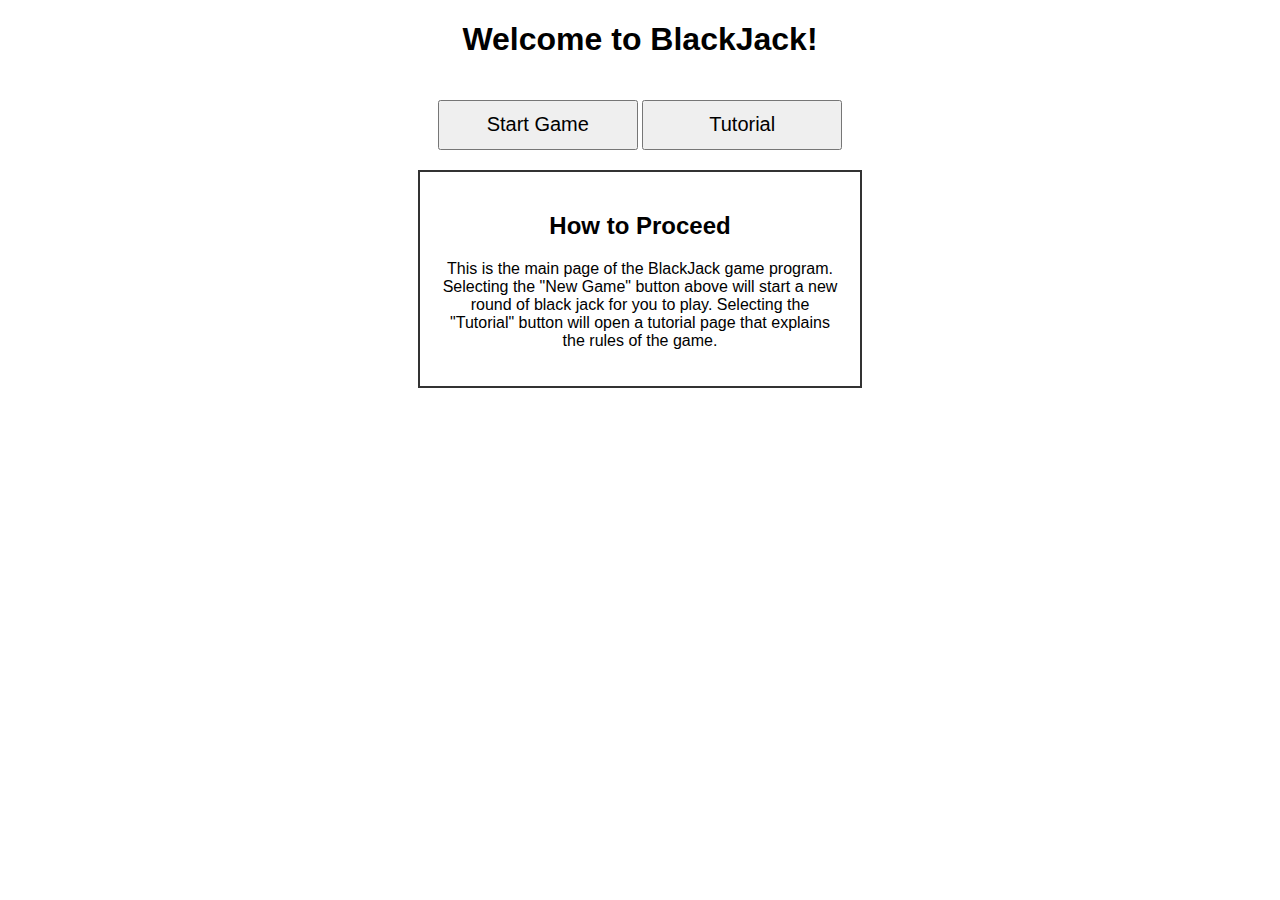
<file: index.html>
<!DOCTYPE html>
<html>
    <head>
        <meta charset="UTF-8">
        <meta name="viewport" content="width=device-width, initial-scale=1.0">
        <title>Welcome to BlackJack!</title>
        <link rel="stylesheet" href="blackjack.css">
    </head>
    <body>
        <h1>Welcome to BlackJack!</h1>
        <button id="start-game" onclick="window.location.href='blackjack.html'">Start Game</button>
        <button id="tutorial" onclick="window.location.href='tutorial.html'">Tutorial</button>
        <div id="explanation">
            <h2>How to Proceed</h2>
            <p>This is the main page of the BlackJack game program.
                Selecting the "New Game" button above will start a new round
                of black jack for you to play. Selecting the "Tutorial" button 
                will open a tutorial page that explains the rules of the game.
            </p>
        </div>
    </body>
</html>
</file>
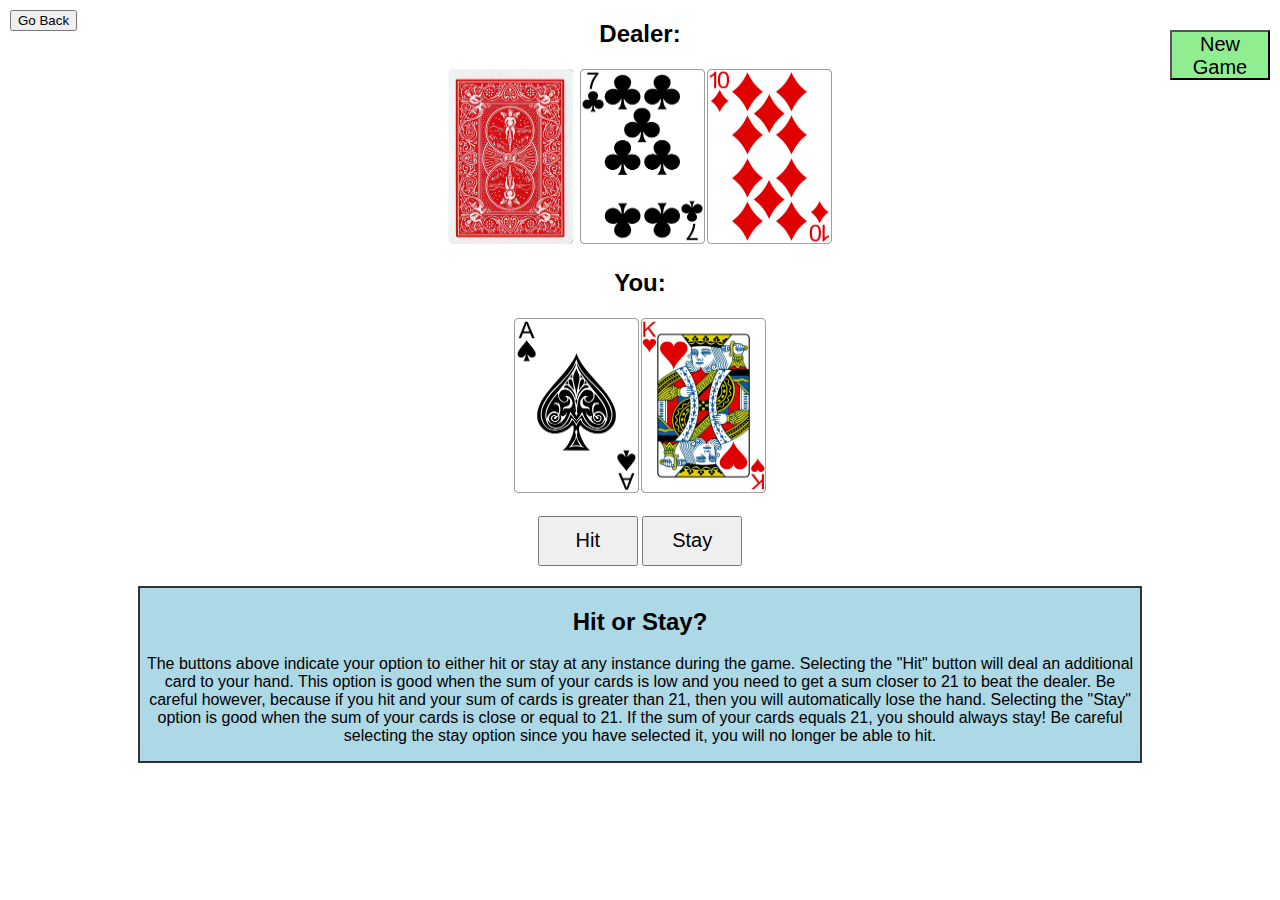
<file: blackjack.html>
<!DOCTYPE html>
<html>
    <head>
        <meta charset="UTF-8">
        <meta name="viewport" content="width=device-width, initial-scale=1.0">
        <title>Black Jack</title>
        <link rel="stylesheet" href="blackjack.css">
        <script src="blackjack.js"></script>
    </head>

    <body>
        <button id="go-back" onclick="if(confirm('This action will lose your current game progress. Are you sure you want to go back?')) window.location.href='index.html'">Go Back</button>
        <h2>Dealer: <span id="dealer-sum"></span></h2>
        <div id="dealer-cards">
            <img id="hidden" src="./cards/BACK.png">
        </div>

        <h2>You: <span id="your-sum"></span></h2>
        <div id="your-cards"></div>

        <br>
        <button id="hit">Hit</button>
        <button id="stay">Stay</button>
        <p id="results"></p>

        <div id="hit-and-stay-text">
            <h2>Hit or Stay?</h2>
            <p>The buttons above indicate your option to either hit or stay
                at any instance during the game. Selecting the "Hit" button will 
                deal an additional card to your hand. This option is good when the 
                sum of your cards is low and you need to get a sum closer to 21
                to beat the dealer. Be careful however, because if you hit and your
                sum of cards is greater than 21, then you will automatically lose
                the hand. Selecting the "Stay" option is good when the sum of your
                cards is close or equal to 21. If the sum of your cards equals 21, 
                you should always stay! Be careful selecting the stay option since 
                you have selected it, you will no longer be able to hit.
            </p>
        </div>
        <button id="new-game" onclick="if(confirm('This action will lose your current game progress. Are you sure you want to start new game?')) location.reload()">New Game</button>
    </body>
</html>
</file>
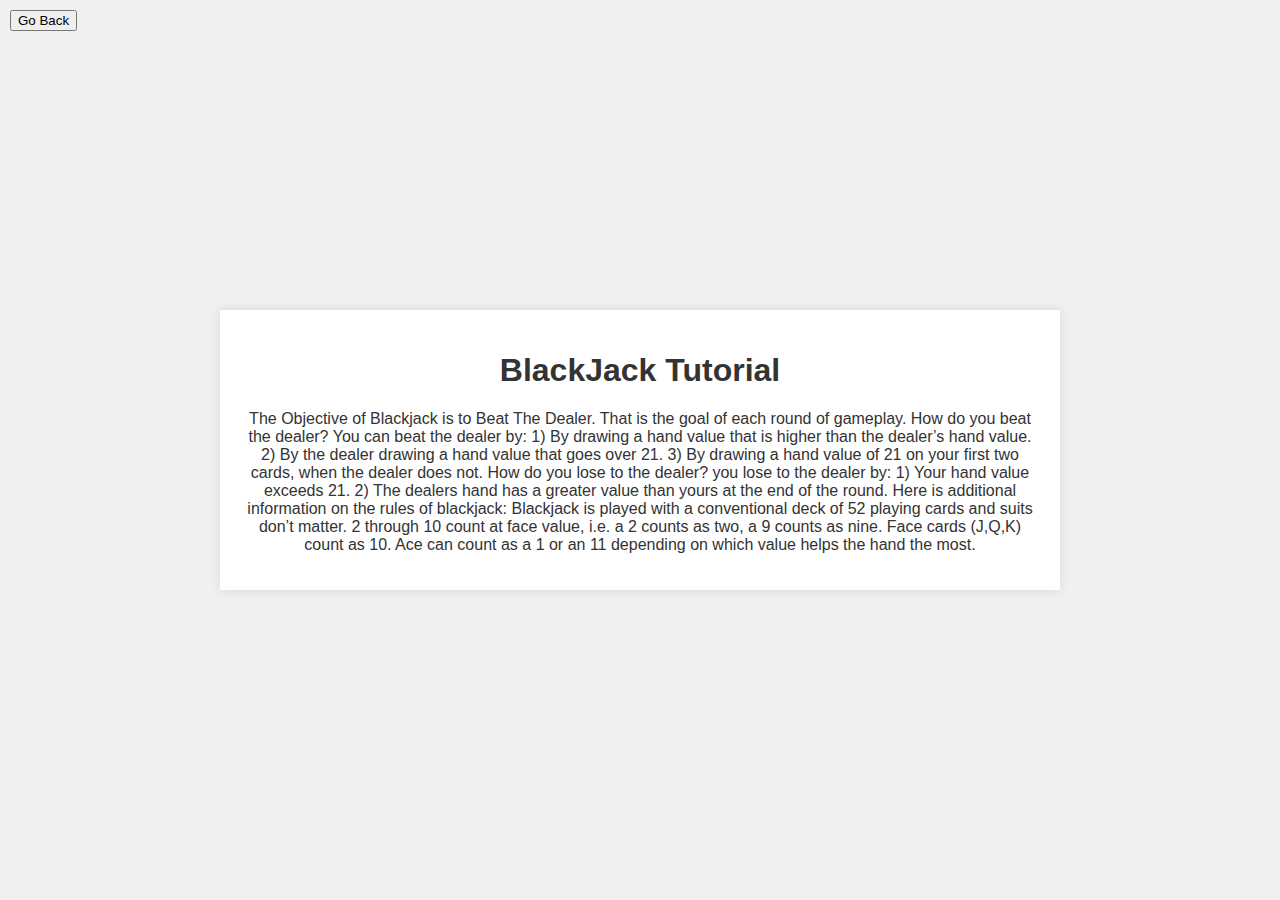
<file: tutorial.html>
<!DOCTYPE html>
<html>
    <head>
        <meta charset="UTF-8">
        <meta name="viewport" content="width=device-width, initial-scale=1.0">
        <title>BlackJack Tutorial</title>
        <link rel="stylesheet" href="blackjack.css">
        <style>
            body {
                font-family: Arial, Helvetica, sans-serif;
                display: flex;
                justify-content: center;
                align-items: center;
                height: 100vh;
                margin: 0;
                background-color: #f0f0f0;
                color: #333;
            }
            .tutorial-text {
                width: 80%;
                max-width: 800px;
                padding: 20px;
                background-color: #fff;
                box-shadow: 0px 0px 10px rgba(0,0,0,0.1);
            }
        </style>
    </head>
    <body>
        <button id="go-back" onclick="if(confirm('Are you sure you want to go back?')) window.location.href='index.html'">Go Back</button>
        <div class="tutorial-text">
            <h1>BlackJack Tutorial</h1>
            <!-- Add your tutorial text here -->
            <p>The Objective of Blackjack is to 
                Beat The Dealer. That is the goal of each round of gameplay.
                How do you beat the dealer? You can beat the dealer by: 
                1) By drawing a hand value that is higher than the dealer’s hand value.
                2) By the dealer drawing a hand value that goes over 21.
                3) By drawing a hand value of 21 on your first two cards, when the dealer does not.
                How do you lose to the dealer? you lose to the dealer by:  
                1) Your hand value exceeds 21.
                2) The dealers hand has a greater value than yours at the end of the round.
                Here is additional information on the rules of blackjack:
                Blackjack is played with a conventional deck of 52 playing cards and suits don’t matter.
                2 through 10 count at face value, i.e. a 2 counts as two, a 9 counts as nine.
                Face cards (J,Q,K) count as 10.
                Ace can count as a 1 or an 11 depending on which value helps the hand the most.
            </p>
        </div>
    </body>
</html>
</file>
<file: blackjack.css>
body {
    font-family: Arial, Helvetica, sans-serif;
    text-align: center;
}

#dealer-cards img {
    height: 175px;
    width: 125px;
    margin: 1px;
}

#your-cards img {
    height: 175px;
    width: 125px;
    margin: 1px;
}

#hit {
    width: 100px;
    height: 50px;
    font-size: 20px;
}

#stay {
    width: 100px;
    height: 50px;
    font-size: 20px;
}

/* for index.html */
#start-game, #tutorial {
    width: 200px;
    height: 50px;
    font-size: 20px;
    margin-top: 20px;
}

/* for tutorial.html */
.tutorial-text {
    text-align: center; 
}

#go-back {
    position: absolute;
    top: 10px;
    left: 10px;
}

/* for explanation text block */
#explanation {
    width: 80%;
    max-width: 400px;
    margin: 20px auto;
    text-align: center; 
    border: 2px solid #333; 
    padding: 20px; 
}

/* for hit and stay text block */
#hit-and-stay-text {
    width: 80%;
    max-width: 1000px;
    margin: 20px auto;
    text-align: center; 
    border: 2px solid #333;
    background-color: lightblue;
}

#new-game {
    width: 100px;
    height: 50px;
    font-size: 20px;
    margin-top: 20px;
    position: absolute;
    top: 10px;
    right: 10px;
    background-color: lightgreen;
}
</file>
